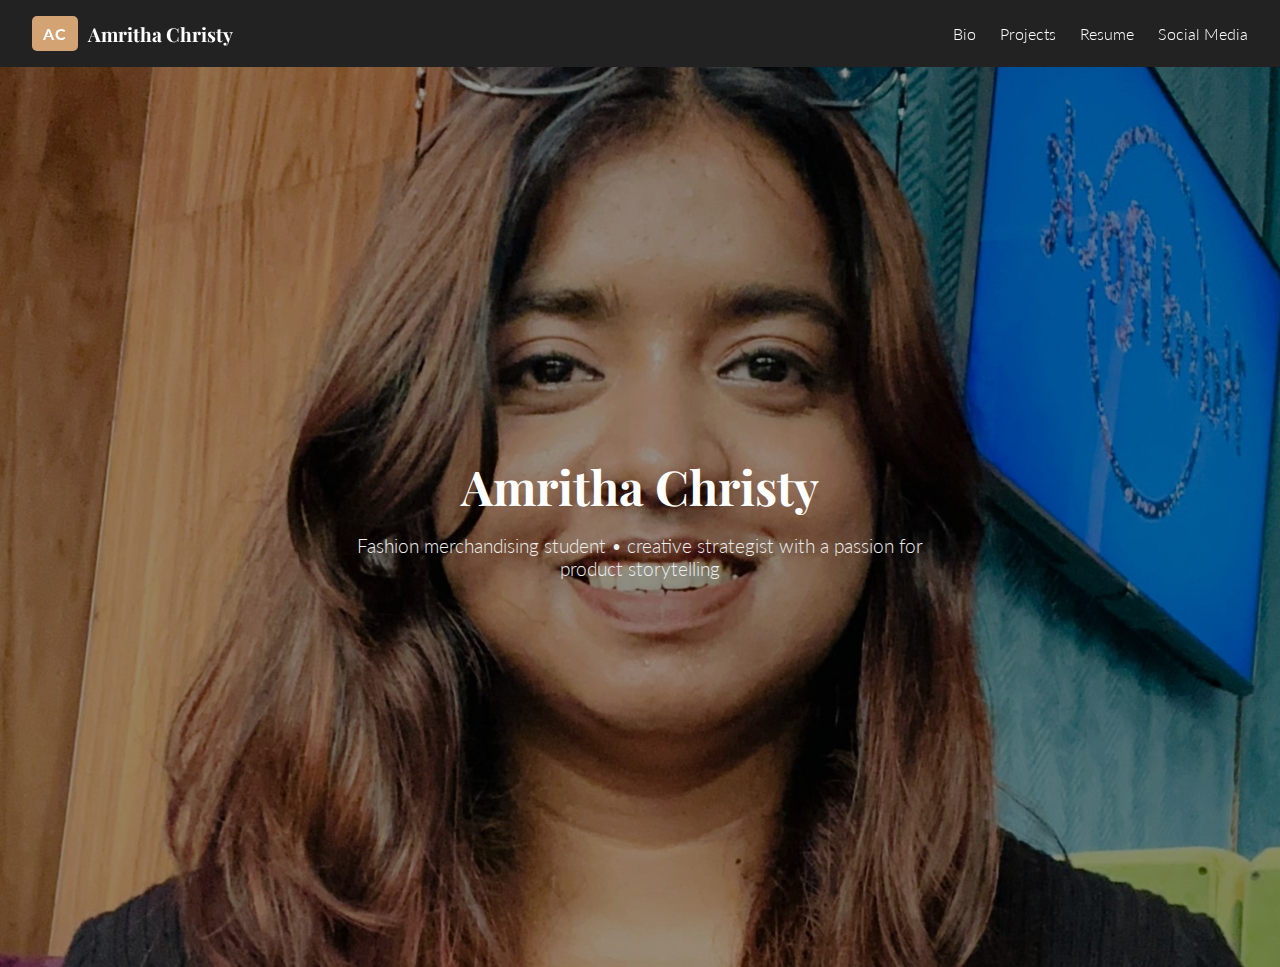
<file: index.html>
<!DOCTYPE html>
<html lang="en">
<head>
  <meta charset="UTF-8" />
  <meta name="viewport" content="width=device-width, initial-scale=1" />
  <title>Amritha Christy | Portfolio</title>

  <!-- Google Fonts -->
  <link href="https://fonts.googleapis.com/css2?family=Playfair+Display:wght@500;700&family=Lato:wght@300;400;700&display=swap" rel="stylesheet" />

  <!-- External CSS -->
  <link rel="stylesheet" href="style.css" />
</head>
<body>

  <nav class="navbar">
    <div class="logo">
      <span class="logo-icon">AC</span>
      <span class="logo-text">Amritha Christy</span>
    </div>
    <ul class="nav-links">
      <li><a href="bio.html">Bio</a></li>
      <li><a href="projects.html">Projects</a></li>
      <li><a href="resume.html">Resume</a></li>
      <li><a href="social.html">Social Media</a></li>
    </ul>
  </nav>

  <main class="hero-section">
    <div class="hero-content">
      <h1>Amritha Christy</h1>
      <p>Fashion merchandising student • creative strategist with a passion for product storytelling</p>
    </div>
  </main>

  <!-- External JS -->
  <script src="app.js"></script>

</body>
</html>
</file>
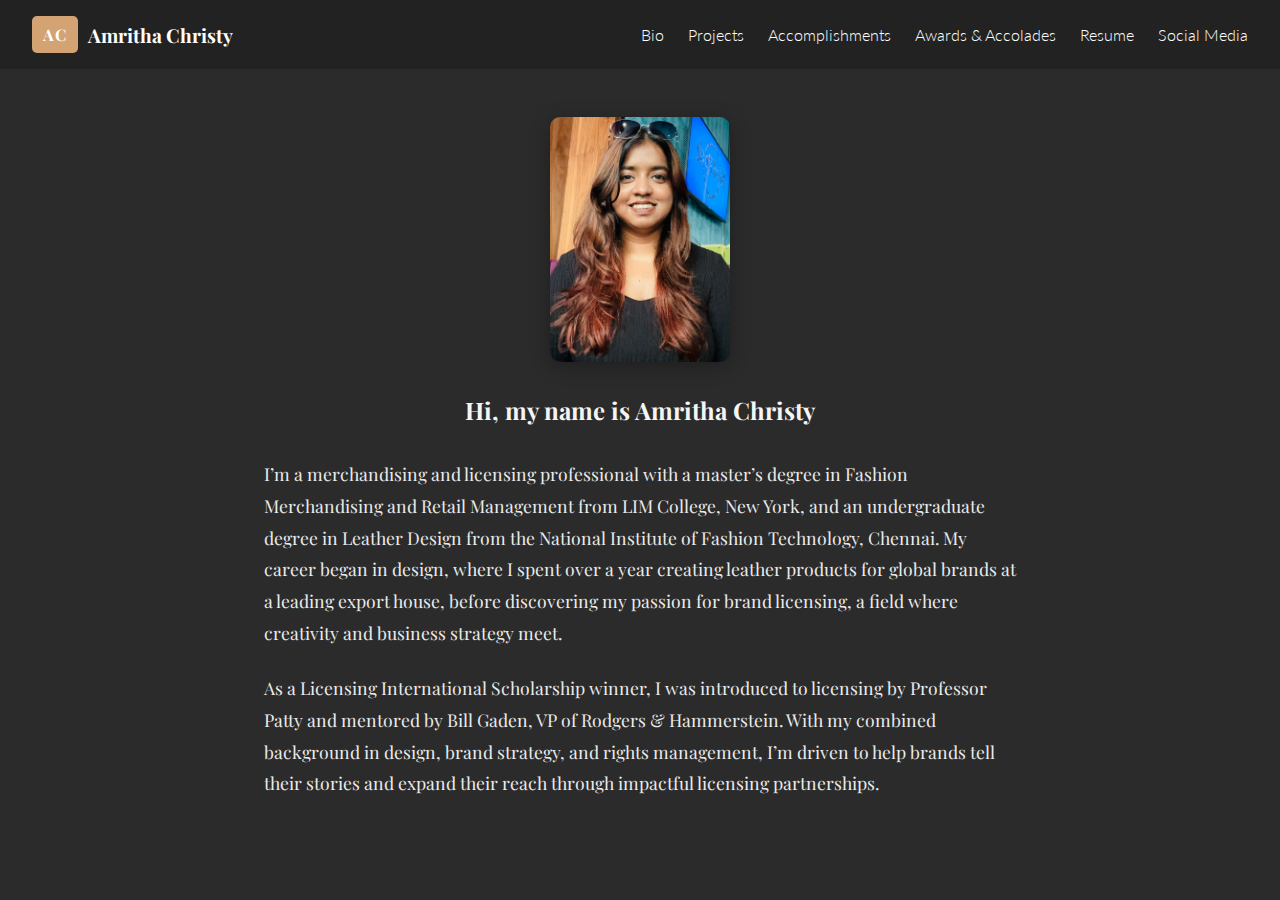
<file: bio.html>
<!DOCTYPE html>
<html lang="en">
<head>
  <meta charset="UTF-8" />
  <meta name="viewport" content="width=device-width, initial-scale=1.0"/>
  <title>Amritha Christy | Bio</title>

  <!-- Google Fontssss -->
  <link href="https://fonts.googleapis.com/css2?family=Playfair+Display:wght@500;700&family=Lato:wght@300;400;700&display=swap" rel="stylesheet"/>

  <style>
    * {
      margin: 0;
      padding: 0;
      box-sizing: border-box;
    }

    body {
      font-family: 'Lato', sans-serif;
      background-color: #2b2b2b;
      color: #fff;
      min-height: 100vh;
      display: flex;
      flex-direction: column;
      align-items: center;
    }

    .navbar {
      background-color: rgba(34, 34, 34, 0.95);
      color: #fff;
      padding: 1rem 2rem;
      display: flex;
      justify-content: space-between;
      align-items: center;
      width: 100%;
      position: sticky;
      top: 0;
      z-index: 1000;
    }

    .logo {
      display: flex;
      align-items: center;
      gap: 0.6rem;
      text-decoration: none;
      color: #fff;
      font-family: 'Playfair Display', serif;
      font-weight: 700;
      font-size: 1.2rem;
    }

    .logo-icon {
      background-color: #d4a373;
      color: #fff;
      font-weight: bold;
      padding: 0.5rem 0.7rem;
      border-radius: 5px;
      font-size: 1rem;
      letter-spacing: 1px;
      user-select: none;
    }

    .nav-links {
      list-style: none;
      display: flex;
      gap: 1.5rem;
    }

    .nav-links a {
      color: #fff;
      text-decoration: none;
      font-size: 1rem;
      font-weight: 300;
      transition: color 0.3s ease;
    }

    .nav-links a:hover {
      color: #d4a373;
    }

    .bio-section {
      padding: 3rem 1.5rem;
      max-width: 800px;
      text-align: center;
    }

    .bio-image {
      width: 180px;
      height: auto;
      border-radius: 10px;
      box-shadow: 0 4px 20px rgba(0, 0, 0, 0.3);
      margin: 0 auto 2rem;
      display: block;
    }

    .bio-heading {
      font-family: 'Playfair Display', serif;
      font-size: 1.5rem;
      margin-bottom: 2rem;
      color: #f5f5f5;
    }

    .bio-text {
      font-family: 'Playfair Display', serif;
      font-size: 1.1rem;
      line-height: 1.8;
      font-weight: 300;
      color: #eaeaea;
      margin-bottom: 1.5rem;
      text-align: left;
    }

    @media (max-width: 600px) {
      .bio-heading {
        font-size: 1.3rem;
      }

      .bio-text {
        font-size: 1rem;
        text-align: center;
      }

      .bio-section {
        padding: 2rem 1rem;
      }
    }
  </style>
</head>
<body>
  <nav class="navbar">
    <a href="index.html" class="logo" aria-label="Back to Home">
      <span class="logo-icon">AC</span>
      <span class="logo-text">Amritha Christy</span> 
    </a>
    <ul class="nav-links">
        <li><a href="bio.html">Bio</a></li>
        <li><a href="projects.html">Projects</a></li>
        <li><a href="accomplishments.html">Accomplishments</a></li>
        <li><a href="awards.html">Awards & Accolades</a></li>
        <li><a href="resume.html">Resume</a></li>
        <li><a href="social.html">Social Media</a></li>
    </ul>
  </nav>

  <section class="bio-section">
    <img src="fashion-hero.jpg" alt="Amritha Christy" class="bio-image" />
    <h2 class="bio-heading">Hi, my name is Amritha Christy</h2>
    <p class="bio-text">
      I’m a merchandising and licensing professional with a master’s degree in Fashion Merchandising and Retail Management from LIM College, New York, and an undergraduate degree in Leather Design from the National Institute of Fashion Technology, Chennai. My career began in design, where I spent over a year creating leather products for global brands at a leading export house, before discovering my passion for brand licensing, a field where creativity and business strategy meet.
    </p>
    <p class="bio-text">
      As a Licensing International Scholarship winner, I was introduced to licensing by Professor Patty and mentored by Bill Gaden, VP of Rodgers & Hammerstein. With my combined background in design, brand strategy, and rights management, I’m driven to help brands tell their stories and expand their reach through impactful licensing partnerships.
    </p>
  </section>

  <script>
    console.log("Bio page loaded.");
  </script>
</body>
</html>
</file>
<file: style.css>
/* Fonts */
body {
    font-family: 'Lato', sans-serif;
    background-color: #2c2b29;
    color: #333;
  }
  
  /* Reset */
  * {
    margin: 0;
    padding: 0;
    box-sizing: border-box;
  }
  
  /* Navbar */
  .navbar {
    background-color: rgba(34, 34, 34, 0.95);
    color: #fff;
    padding: 1rem 2rem;
    display: flex;
    justify-content: space-between;
    align-items: center;
    position: sticky;
    top: 0;
    z-index: 1000;
  }
  
  .logo {
    display: flex;
    align-items: center;
    gap: 0.6rem;
  }
  
  .logo-icon {
    background-color: #d4a373;
    color: #fff;
    font-weight: bold;
    padding: 0.5rem 0.7rem;
    border-radius: 5px;
    font-size: 1rem;
    letter-spacing: 1px;
  }
  
  .logo-text {
    font-size: 1.2rem;
    font-weight: bold;
    font-family: 'Playfair Display', serif;
  }
  
  .nav-links {
    list-style: none;
    display: flex;
    gap: 1.5rem;
  }
  
  .nav-links a {
    color: #fff;
    text-decoration: none;
    font-size: 1rem;
    font-weight: 300;
    transition: color 0.3s ease;
  }
  
  .nav-links a:hover {
    color: #d4a373;
  }
  
  /* Hero section */
  .hero-section {
    background-image: url('fashion-hero.jpg');
    background-size: cover;
    background-position: 50% 15%; /* center horizontally, shift up vertically */
    background-repeat: no-repeat;
    height: 100vh;
    display: flex;
    align-items: center;
    justify-content: center;
    text-align: center;
    color: #fff;
    position: relative;
  }
  
  
  .hero-section::before {
    content: '';
    position: absolute;
    top: 0; left: 0; right: 0; bottom: 0;
    background: rgba(0, 0, 0, 0.4);
  }
  
  .hero-content {
    position: relative;
    z-index: 2;
    padding: 2rem;
  }
  
  .hero-content h1 {
    font-family: 'Playfair Display', serif;
    font-size: 3rem;
    font-weight: 700;
    margin-bottom: 1rem;
    color: #fff;
  }
  
  .hero-content p {
    font-size: 1.2rem;
    color: #eee;
    max-width: 600px;
    margin: 0 auto;
    font-weight: 300;
  }
</file>
